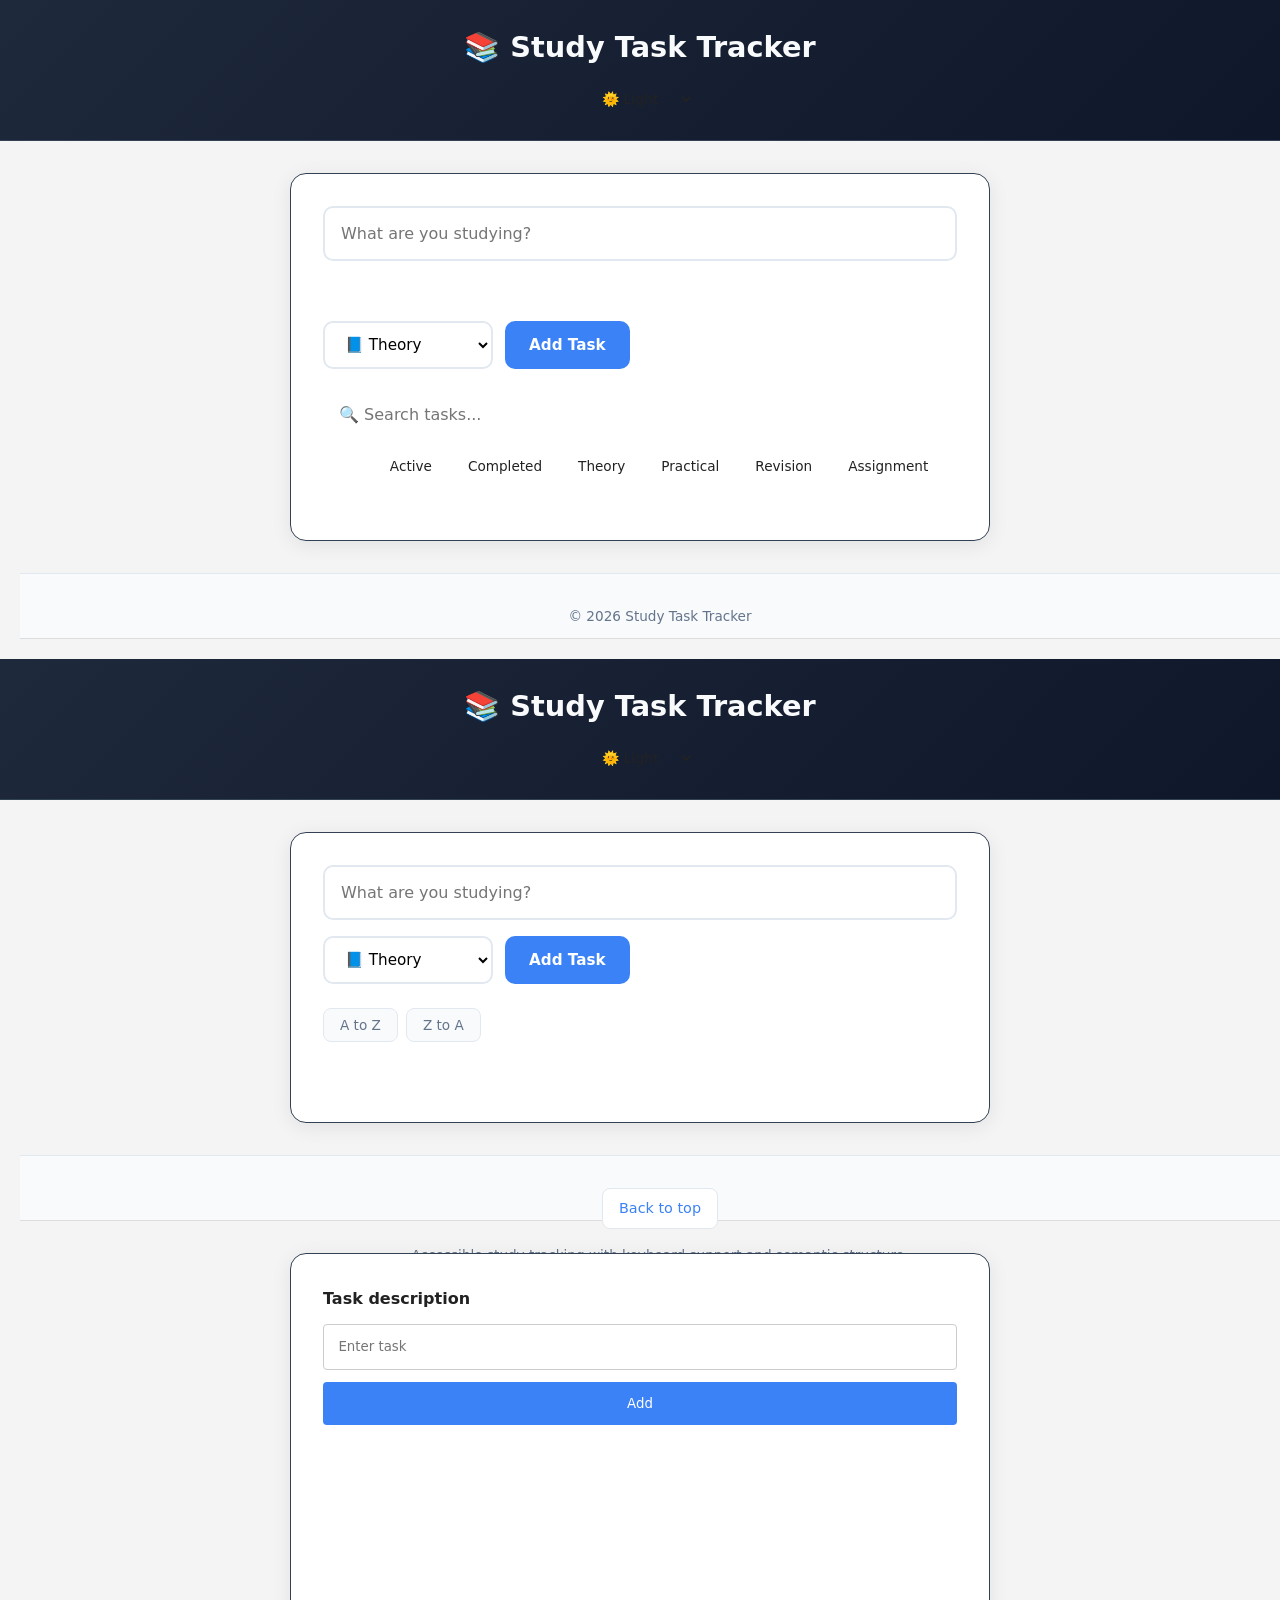
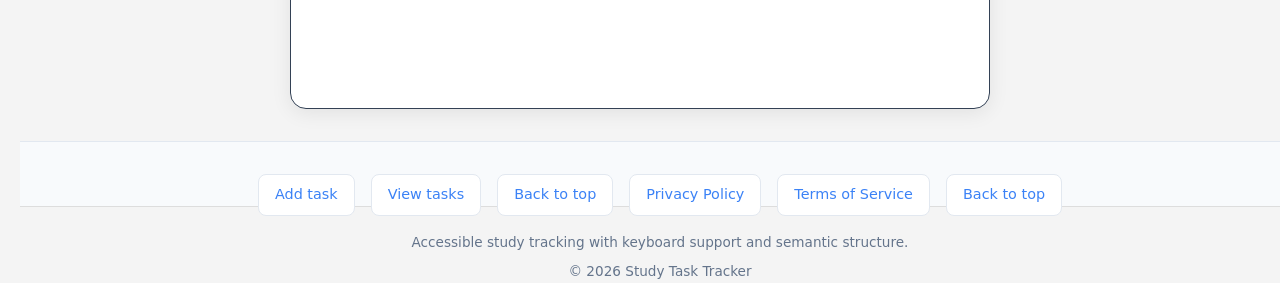
<file: index.html>
<!DOCTYPE html>
<html lang="en">
<head>
    <meta charset="UTF-8">
    <meta name="viewport" content="width=device-width, initial-scale=1.0">
    <title>Study Task Tracker</title>
    <link rel="stylesheet" href="style.css">
</head>
<body>
    
  <meta charset="UTF-8">
  <meta name="viewport" content="width=device-width, initial-scale=1.0">
  <title>Study Task Tracker</title>
  <link rel="stylesheet" href="style.css">
</head>
<body>
  <a class="skip-link" href="#main-content">Skip to main content</a>

  <header class="site-header">
    <h1>📚 Study Task Tracker</h1> 
  <select id="themeSwitcher" class="theme-dropdown">
  <option value="light">🌞 Light</option>
  <option value="dark">🌙 Dark</option>
  <option value="blue">🩵 Blue</option>
  <option value="pastel">🎀 Pastel</option>
</select>
    
  </header>
    <main class="container">
        <div class="input-section">
            <input type="text" id="taskInput" placeholder="What are you studying?">
            <div id="errorMsg" class="error"></div>
            <div class="controls">
                <select id="categoryInput">
                    <option value="Theory">📘 Theory</option>
                    <option value="Practical">💻 Practical</option>
                    <option value="Revision">🔄 Revision</option>
                    <option value="Assignment">📝 Assignment</option>
                </select>
                <button id="addBtn" onclick="addTask()">Add Task</button>
            </div>
        </div>

        <div class="filter-search-section">
            <div class="search-wrapper">
                <input type="text" id="searchInput" placeholder="🔍 Search tasks...">
            </div>
            <div class="filter-buttons" id="filterButtons">
                <button class="filter-btn active" data-filter="all">All</button>
                <button class="filter-btn" data-filter="active">Active</button>
                <button class="filter-btn" data-filter="completed">Completed</button>
                <button class="filter-btn" data-filter="Theory">Theory</button>
                <button class="filter-btn" data-filter="Practical">Practical</button>
                <button class="filter-btn" data-filter="Revision">Revision</button>
                <button class="filter-btn" data-filter="Assignment">Assignment</button>
            </div>
        </div>

        <div id="taskStats" class="task-stats"></div>
        <div id="emptyState" class="empty-state" style="display: none;">No tasks found.</div>
        <ul id="taskList" aria-live="polite"></ul>
    </main>

    <footer class="site-footer">
        <p>&copy; 2026 Study Task Tracker</p>
    </footer>

    <script src="script.js"></script>
</body>
</html>
<!DOCTYPE html>
<html lang="en">
<head>
    <meta charset="UTF-8">
    <meta name="viewport" content="width=device-width, initial-scale=1.0">
    <title>Study Task Tracker</title>
    <link rel="stylesheet" href="style.css">
</head>
<body>

    <header class="site-header">
        <h1>📚 Study Task Tracker</h1>
        <select id="themeSwitcher" class="theme-dropdown">
            <option value="light">🌞 Light</option>
            <option value="dark">🌙 Dark</option>
            <option value="blue">🩵 Blue</option>
            <option value="pastel">🎀 Pastel</option>
        </select>
    </header>

    <main class="container" id="main-content">
        <div class="input-section">
            <input type="text" id="taskInput" placeholder="What are you studying?" aria-label="Task input">
            <div class="controls">
                <select id="categoryInput" aria-label="Task category">
                    <option value="Theory">📘 Theory</option>
                    <option value="Practical">💻 Practical</option>
                    <option value="Revision">🔄 Revision</option>
                    <option value="Assignment">📝 Assignment</option>
                </select>
                <button id="addBtn">Add Task</button>
            </div>
        </div>

        <div class="sort-controls">
            <button onclick="sortTasks('asc')">A to Z</button>
            <button onclick="sortTasks('desc')">Z to A</button>
        </div>

        <ul id="taskList" aria-live="polite" aria-label="Task list"></ul>

        <p id="errorMsg" class="error" role="alert"></p>
    </main>

    <footer class="site-footer">
        <nav aria-label="Footer navigation">
            <a href="#main-content">Back to top</a>
        </nav>
        <p>Accessible study tracking with keyboard support and semantic structure.</p>
        <p>&copy; 2026 Study Task Tracker</p>
    </footer>

    <script src="script.js"></script>

</body>
</html>

  <main id="main-content" class="container">
    <form id="taskForm" onsubmit="event.preventDefault(); addTask();">
      <label for="taskInput">Task description</label>
      <input type="text" id="taskInput" placeholder="Enter task" aria-describedby="taskHelp">
      <button type="submit">Add</button>
      <p id="taskHelp" class="sr-only">Enter a task and press Add to track your study items.</p>
    </form>

    <p id="errorMsg" class="error" role="alert"></p>

    <ul id="taskList" aria-live="polite" aria-label="Task list"></ul>
    <p id="taskStats"></p>

    <div id="celebration" class="celebration hidden">
    <img src="task completed image.jpg" alt="Celebration" />
    <p>All tasks completed! 🎉</p>
  </div>

  </main>

  <footer class="site-footer">
    <nav aria-label="Footer navigation">
  <a href="#taskInput">Add task</a>
  <a href="#taskList">View tasks</a>
  <a href="#main-content">Back to top</a>
  <a href="privacy.html">Privacy Policy</a>
  <a href="terms.html">Terms of Service</a>
      <a href="#main-content">Back to top</a>
    </nav>
    <p>Accessible study tracking with keyboard support and semantic structure.</p>
    <p>&copy; 2026 Study Task Tracker</p>
  </footer>

  <script src="script.js"></script>
</body>
</html>
</file>
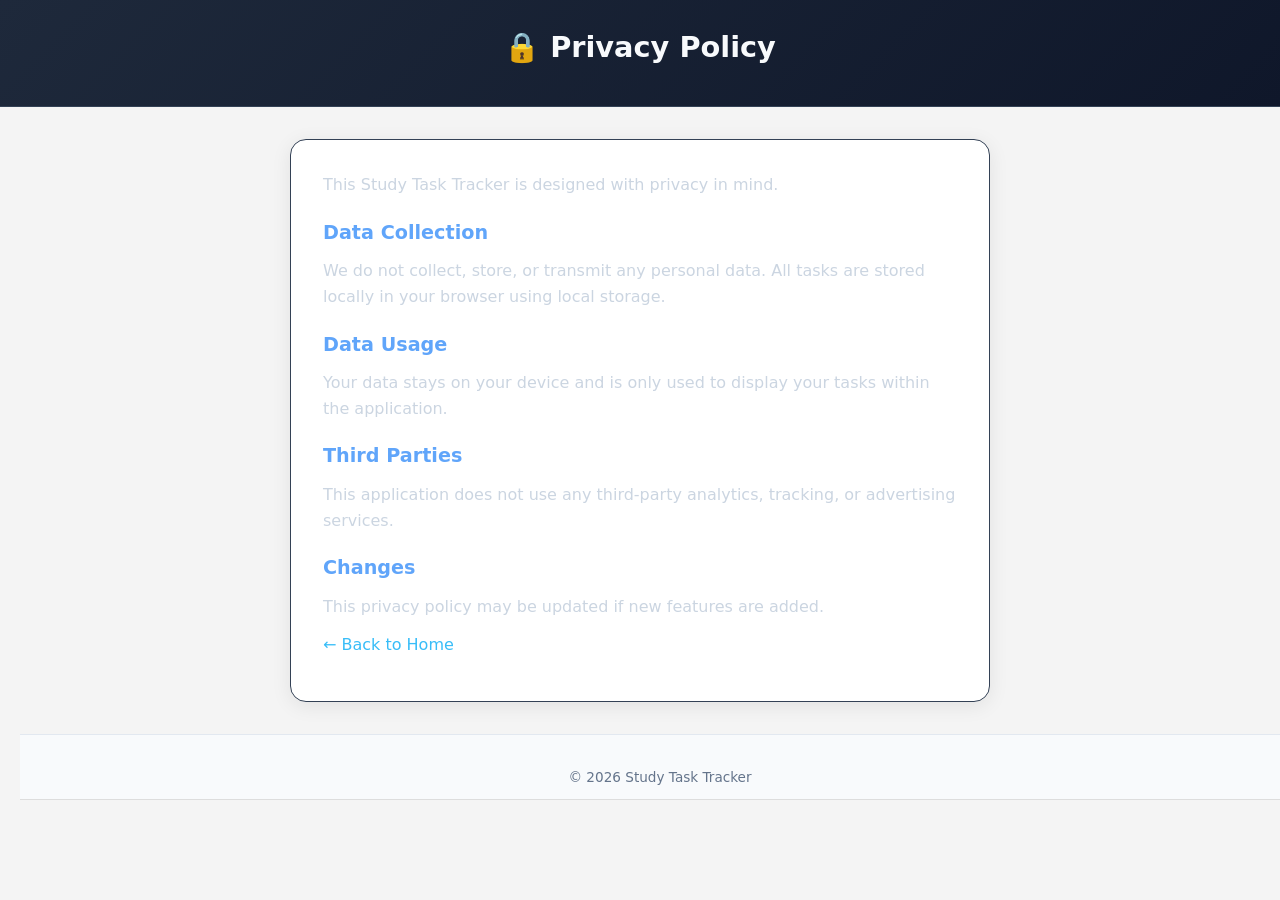
<file: privacy.html>
<!DOCTYPE html>
<html lang="en">
<head>
  <meta charset="UTF-8">
  <meta name="viewport" content="width=device-width, initial-scale=1.0">
  <title>Privacy Policy - Study Task Tracker</title>
  <link rel="stylesheet" href="style.css">
</head>
<body>

<header class="site-header">
  <h1>🔒 Privacy Policy</h1>
</header>

<main class="container">
  <p>
    This Study Task Tracker is designed with privacy in mind.
  </p>

  <h2>Data Collection</h2>
  <p>
    We do not collect, store, or transmit any personal data.
    All tasks are stored locally in your browser using local storage.
  </p>

  <h2>Data Usage</h2>
  <p>
    Your data stays on your device and is only used to display your tasks within the application.
  </p>

  <h2>Third Parties</h2>
  <p>
    This application does not use any third-party analytics, tracking, or advertising services.
  </p>

  <h2>Changes</h2>
  <p>
    This privacy policy may be updated if new features are added.
  </p>

  <p><a href="index.html">← Back to Home</a></p>
</main>

<footer class="site-footer">
  <p>&copy; 2026 Study Task Tracker</p>
</footer>

</body>
</html>
</file>
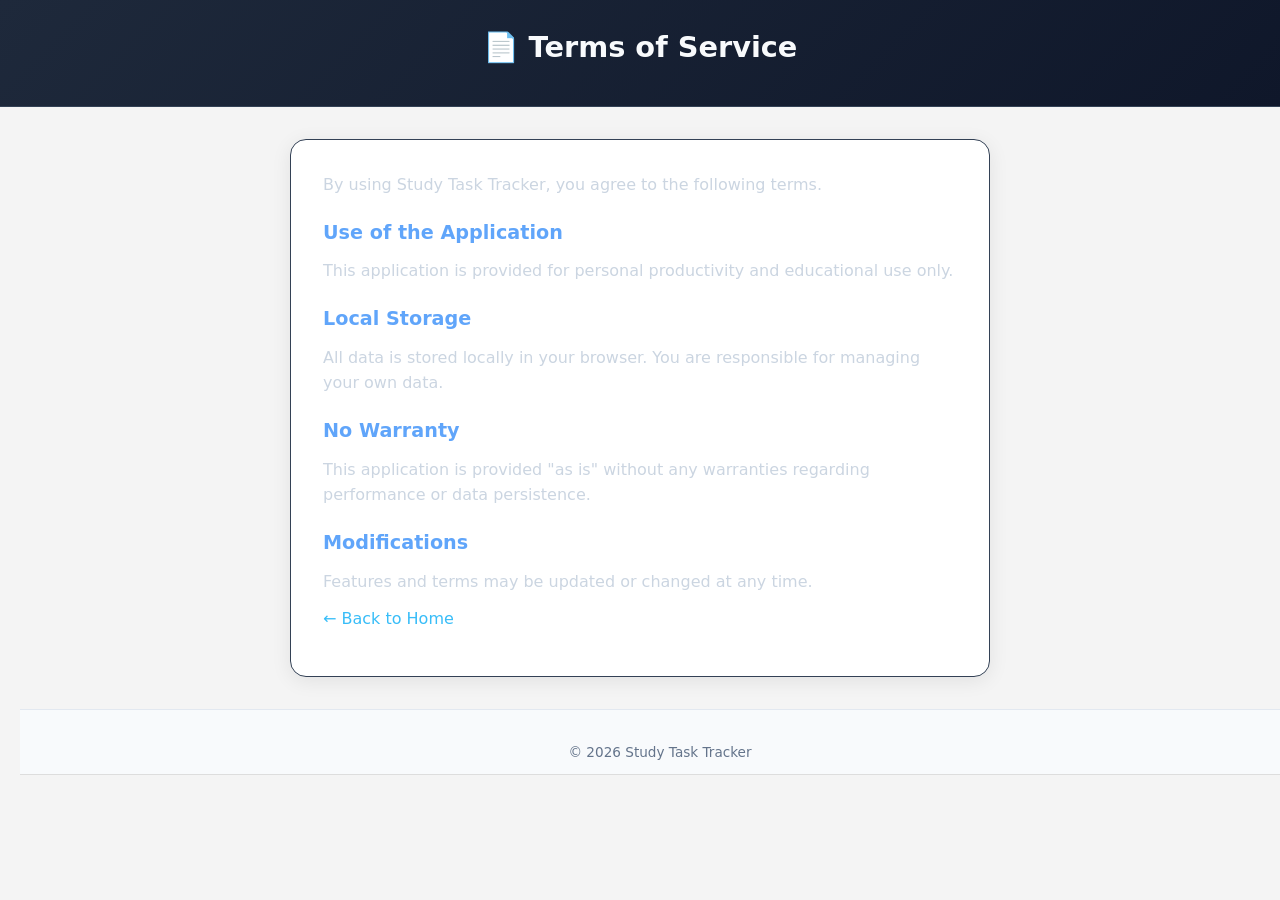
<file: terms.html>
<!DOCTYPE html>
<html lang="en">
<head>
  <meta charset="UTF-8">
  <meta name="viewport" content="width=device-width, initial-scale=1.0">
  <title>Terms of Service - Study Task Tracker</title>
  <link rel="stylesheet" href="style.css">
</head>
<body>

<header class="site-header">
  <h1>📄 Terms of Service</h1>
</header>

<main class="container">
  <p>
    By using Study Task Tracker, you agree to the following terms.
  </p>

  <h2>Use of the Application</h2>
  <p>
    This application is provided for personal productivity and educational use only.
  </p>

  <h2>Local Storage</h2>
  <p>
    All data is stored locally in your browser. You are responsible for managing your own data.
  </p>

  <h2>No Warranty</h2>
  <p>
    This application is provided "as is" without any warranties regarding performance or data persistence.
  </p>

  <h2>Modifications</h2>
  <p>
    Features and terms may be updated or changed at any time.
  </p>

  <p><a href="index.html">← Back to Home</a></p>
</main>

<footer class="site-footer">
  <p>&copy; 2026 Study Task Tracker</p>
</footer>

</body>
</html>
</file>
<file: style.css>
body {
  font-family: Arial, sans-serif;
  background: #f4f4f4;
  margin: 0;
  color: #222;
}

.skip-link {
  position: absolute;
  left: -999px;
  top: auto;
  width: 1px;
  height: 1px;
  overflow: hidden;
}

.skip-link:focus {
  left: 1rem;
  top: 1rem;
  width: auto;
  height: auto;
  padding: 0.75rem 1rem;
  background: #333;
  color: #fff;
  z-index: 1000;
}

.site-header{
  padding: 1rem;
  background: #fff;
  border-bottom: 1px solid #ddd;
  
}
.site-footer {
  padding: 10px;
  background: #fff;
  border-bottom: 1px solid #ddd;
  position: static;
  bottom: 0%;
  width: 100%;
  height: 40px; /* set a fixed height */
  
}

.site-header {
  text-align: center;
}

.container {
  max-width: 520px;
  margin: 2rem auto;
  padding: 0 1rem;
}

/* ===== Global Reset ===== */
* {
  margin: 0;
  padding: 0;
  box-sizing: border-box;
  font-family: "Inter", system-ui, sans-serif;
}

body {
  background: #0f172a;
  color: #e2e8f0;
  line-height: 1.6;
}

/* ===== Header ===== */
.site-header {
  padding: 24px;
  text-align: center;
  background: linear-gradient(135deg, #1e293b, #0f172a);
  border-bottom: 1px solid #334155;
}

.site-header h1 {
  font-size: 1.8rem;
  font-weight: 600;
}

/* ===== Container ===== */
.container {
  max-width: 850px;
  margin: 40px auto;
  padding: 30px;
  background: rgba(30, 41, 59, 0.6);
  border: 1px solid #334155;
  border-radius: 16px;
  backdrop-filter: blur(10px);
  box-shadow: 0 10px 30px rgba(0,0,0,0.4);
}

/* ===== Headings ===== */
.container h2 {
  margin-top: 20px;
  margin-bottom: 10px;
  color: #60a5fa;
  font-size: 1.2rem;
}

/* ===== Paragraphs ===== */
.container p {
  margin-bottom: 12px;
  color: #cbd5e1;
}

/* ===== Links ===== */
a {
  color: #38bdf8;
  text-decoration: none;
  transition: 0.2s;
}

a:hover {
  color: #0ea5e9;
  text-decoration: underline;
}

/* ===== Footer ===== */
.site-footer {
  margin: 20px;
  border-top: 1px solid #334155;
  color: rgb(0, 0, 0);
  padding-top: 10px;
  padding-bottom: 0%;
  color: var(--text-color);
}

/* ===== Navigation Links ===== */
nav {
  display: flex;
  gap: 15px;
  justify-content: center;
  flex-wrap: wrap;
  margin-bottom: 10px;
}

nav a {
  padding: 6px 12px;
  border: 1px solid #334155;
  border-radius: 8px;
  background: #1e293b;
}

/* Hover effect */
nav a:hover {
  background: #2563eb;
  border-color: #2563eb;
  color: white;
}

form {
  display: grid;
  gap: 0.75rem;
  margin-bottom: 1rem;
}

label {
  font-weight: bold;
  text-align: left;
  display: block;
}

input {
  padding: 0.9rem;
  width: 100%;
  max-width: 100%;
  border: 1px solid #ccc;
  border-radius: 4px;
}

button {
  padding: 0.9rem 1.25rem;
  border: none;
  background: #3b82f6;
  color: #fff;
  border-radius: 4px;
  cursor: pointer;
}

button:hover,
button:focus {
  background: #2563eb;
  outline: 2px solid #1d4ed8;
  outline-offset: 2px;
}

ul {
  padding: 0;
  margin: 0;
}

/* ===== Task List & Items ===== */
li {
  list-style: none;
  margin: 0.75rem 0;
  padding: 1rem;
  background: var(--card-bg);
  color: var(--text-color);
  border-radius: 12px;
  display: flex;
  justify-content: space-between;
  align-items: center;
  border: 1px solid var(--border-color);
  transition: transform 0.2s, box-shadow 0.2s;
  box-shadow: 0 4px 6px -1px rgba(0, 0, 0, 0.1);
}

li:hover {
  transform: translateY(-2px);
  box-shadow: 0 10px 15px -3px rgba(0, 0, 0, 0.1);
}

.completed {
  text-decoration: line-through;
  opacity: 0.6;
}

.task-content {
  flex: 1;
  display: flex;
  flex-direction: column;
  gap: 4px;
  margin-left: 12px;
}

.task-text-row {
  display: flex;
  align-items: center;
  gap: 8px;
}

.category-badge {
  font-size: 0.7rem;
  padding: 2px 8px;
  border-radius: 20px;
  background: var(--button-bg);
  color: #fff;
  font-weight: 600;
  text-transform: uppercase;
}

.task-time {
  font-size: 0.75rem;
  color: #888;
}

.task-actions {
  display: flex;
  gap: 8px;
}

.task-actions button {
  padding: 6px 12px;
  font-size: 0.85rem;
}

.remove-btn {
  background: #ef4444 !important;
}

.remove-btn:hover {
  background: #dc2626 !important;
}

/* ===== Search & Filter ===== */
.filter-search-section {
  margin: 24px 0;
  display: flex;
  flex-direction: column;
  gap: 16px;
}

.search-wrapper input {
  width: 100%;
  padding: 12px 16px;
  border-radius: 12px;
  border: 1px solid var(--border-color);
  background: var(--card-bg);
  color: var(--text-color);
  font-size: 1rem;
  transition: border-color 0.2s, box-shadow 0.2s;
}

.search-wrapper input:focus {
  outline: none;
  border-color: var(--button-bg);
  box-shadow: 0 0 0 3px rgba(59, 130, 246, 0.2);
}

.filter-buttons {
  display: flex;
  flex-wrap: wrap;
  gap: 8px;
  margin-bottom: 0.25rem;
}

.filter-btn {
  padding: 6px 14px;
  border-radius: 20px;
  border: 1px solid var(--border-color);
  background: transparent !important;
  color: var(--text-color);
  font-size: 0.85rem;
  cursor: pointer;
  transition: all 0.2s;
}

.filter-btn:hover {
  border-color: var(--button-bg);
}

.filter-btn.active {
  background: var(--button-bg) !important;
  color: white !important;
  border-color: var(--button-bg);
}

.task-stats {
  margin-top: 10px;
  font-size: 0.9rem;
  font-weight: 500;
  color: var(--text-color);
  opacity: 0.8;
}

.empty-state {
  text-align: center;
  padding: 40px 20px;
  color: #888;
  font-style: italic;
}

/* Theme variable overrides for consistency */
[data-theme="light"] {
  --bg-color: #f8fafc;
  --text-color: #1e293b;
  --card-bg: #ffffff;
  --header-bg: #ffffff;
  --border-color: #e2e8f0;
  --button-bg: #3b82f6;
}

[data-theme="dark"] {
  --bg-color: #0f172a;
  --text-color: #f1f5f9;
  --card-bg: #1e293b;
  --header-bg: #1e293b;
  --border-color: #334155;
  --button-bg: #6366f1;
}

[data-theme="blue"] {
  --bg-color: #f0f9ff;
  --text-color: #075985;
  --card-bg: #ffffff;
  --header-bg: #bae6fd;
  --border-color: #7dd3fc;
  --button-bg: #0ea5e9;
}

[data-theme="pastel"] {
  --bg-color: #fff1f2;
  --text-color: #881337;
  --card-bg: #ffffff;
  --header-bg: #fce7f3;
  --border-color: #fbcfe8;
  --button-bg: #f472b6;
}

body {
  transition: background-color 0.3s, color 0.3s;
}
/* ===== Global Reset ===== */
* {
  margin: 0;
  padding: 0;
  box-sizing: border-box;
  font-family: "Inter", system-ui, sans-serif;
}

body {
  background: #f4f4f4;
  color: #222;
  line-height: 1.6;
  transition: background 0.3s ease, color 0.3s ease;
}

.skip-link {
  position: absolute;
  left: -999px;
  top: auto;
  width: 1px;
  height: 1px;
  overflow: hidden;
}

.skip-link:focus {
  left: 1rem;
  top: 1rem;
  width: auto;
  height: auto;
  padding: 0.75rem 1rem;
  background: #333;
  color: #fff;
  z-index: 1000;
}

/* ===== Header ===== */
.site-header {
  padding: 1.5rem 1rem;
  text-align: center;
  background: linear-gradient(135deg, #1e293b, #0f172a);
  border-bottom: 1px solid #334155;
  position: sticky;
  top: 0;
  z-index: 100;
}

.site-header h1 {
  font-size: 1.8rem;
  font-weight: 600;
  color: #f8fafc;
  margin-bottom: 0.75rem;
}

.theme-dropdown {
  padding: 0.5rem 1rem;
  border-radius: 8px;
  border: 1px solid #475569;
  background: #334155;
  color: #f8fafc;
  cursor: pointer;
  font-size: 0.9rem;
  transition: background 0.2s ease;
}

.theme-dropdown:hover {
  background: #475569;
}

.theme-dropdown:focus {
  outline: 2px solid #60a5fa;
  outline-offset: 2px;
}

/* ===== Container ===== */
.container {
  max-width: 700px;
  margin: 2rem auto;
  padding: 2rem;
  background: #ffffff;
  border-radius: 16px;
  box-shadow: 0 4px 20px rgba(0, 0, 0, 0.08);
}

/* ===== Input Section ===== */
.input-section {
  display: flex;
  flex-direction: column;
  gap: 1rem;
  margin-bottom: 1.5rem;
}

.input-section input[type="text"] {
  padding: 1rem;
  border: 2px solid #e2e8f0;
  border-radius: 10px;
  font-size: 1rem;
  transition: border-color 0.2s ease, box-shadow 0.2s ease;
}

.input-section input[type="text"]:focus {
  outline: none;
  border-color: #3b82f6;
  box-shadow: 0 0 0 3px rgba(59, 130, 246, 0.15);
}

.controls {
  display: flex;
  gap: 0.75rem;
  flex-wrap: wrap;
}

.controls select {
  padding: 0.75rem 1rem;
  border: 2px solid #e2e8f0;
  border-radius: 10px;
  font-size: 0.95rem;
  background: #fff;
  cursor: pointer;
  transition: border-color 0.2s ease;
}

.controls select:focus {
  outline: none;
  border-color: #3b82f6;
}

#addBtn {
  padding: 0.75rem 1.5rem;
  border: none;
  background: #3b82f6;
  color: #fff;
  border-radius: 10px;
  font-size: 0.95rem;
  font-weight: 600;
  cursor: pointer;
  transition: background 0.2s ease, transform 0.1s ease;
}

#addBtn:hover {
  background: #2563eb;
}

#addBtn:active {
  transform: scale(0.98);
}

/* ===== Sort Controls ===== */
.sort-controls {
  display: flex;
  gap: 0.5rem;
  margin-bottom: 1rem;
}

.sort-controls button {
  padding: 0.5rem 1rem;
  border: 1px solid #e2e8f0;
  background: #f8fafc;
  color: #64748b;
  border-radius: 8px;
  font-size: 0.85rem;
  cursor: pointer;
  transition: all 0.2s ease;
}

.sort-controls button:hover {
  background: #e2e8f0;
  color: #334155;
}

/* ===== Task List ===== */
#taskList {
  list-style: none;
  padding: 0;
  margin: 0;
}

#taskList li {
  display: flex;
  align-items: center;
  gap: 0.75rem;
  padding: 1rem;
  margin-bottom: 0.75rem;
  background: #f8fafc;
  border: 1px solid #e2e8f0;
  border-radius: 12px;
  transition: all 0.2s ease;
}

#taskList li:hover {
  box-shadow: 0 2px 8px rgba(0, 0, 0, 0.06);
}

#taskList li.completed {
  opacity: 0.6;
}

#taskList li.completed span {
  text-decoration: line-through;
  color: #94a3b8;
}

#taskList input[type="checkbox"] {
  width: 1.25rem;
  height: 1.25rem;
  cursor: pointer;
  accent-color: #3b82f6;
}

#taskList li span {
  flex: 1;
  font-size: 0.95rem;
  color: #334155;
}

#taskList li small {
  font-size: 0.75rem;
  color: #94a3b8;
  white-space: nowrap;
}

.task-actions {
  display: flex;
  gap: 0.5rem;
}

.task-actions button {
  padding: 0.4rem 0.75rem;
  border: none;
  border-radius: 6px;
  font-size: 0.8rem;
  cursor: pointer;
  transition: all 0.2s ease;
}

.task-actions .edit-btn {
  background: #e2e8f0;
  color: #475569;
}

.task-actions .edit-btn:hover {
  background: #cbd5e1;
}

.task-actions .remove-btn {
  background: #fee2e2;
  color: #dc2626;
}

.task-actions .remove-btn:hover {
  background: #fecaca;
}

/* ===== Error Message ===== */
.error {
  color: #dc2626;
  font-size: 0.85rem;
  margin-top: 0.5rem;
  min-height: 1.25rem;
}

/* ===== Footer ===== */
.site-footer {
  padding: 2rem 1rem;
  text-align: center;
  background: #f8fafc;
  border-top: 1px solid #e2e8f0;
  margin-top: 2rem;
}

.site-footer nav {
  display: flex;
  gap: 1rem;
  justify-content: center;
  flex-wrap: wrap;
  margin-bottom: 1rem;
}

.site-footer a {
  padding: 0.5rem 1rem;
  border: 1px solid #e2e8f0;
  border-radius: 8px;
  background: #fff;
  color: #3b82f6;
  text-decoration: none;
  font-size: 0.9rem;
  transition: all 0.2s ease;
}

.site-footer a:hover {
  background: #3b82f6;
  border-color: #3b82f6;
  color: #fff;
  text-decoration: none;
}

.site-footer p {
  color: #64748b;
  font-size: 0.85rem;
  margin-bottom: 0.5rem;
}

/* ===== Accessibility ===== */
.sr-only {
  position: absolute;
  width: 1px;
  height: 1px;
  padding: 0;
  margin: -1px;
  overflow: hidden;
  clip: rect(0, 0, 0, 0);
  white-space: nowrap;
  border: 0;
}

/* =========================
   MULTI-THEME SYSTEM

/* Light Theme (default) */
[data-theme="light"] {
  --bg-color: #f4f4f4;
  --text-color: #222222;
  --card-bg: #ffffff;
  --header-bg: linear-gradient(135deg, #1e293b, #0f172a);
  --border-color: #e2e8f0;
  --button-bg: #3b82f6;
  --input-border: #e2e8f0;
  --task-bg: #f8fafc;
  --task-border: #e2e8f0;
  --footer-bg: #f8fafc;
  --completed-color: black;
}

/* Dark Theme */
[data-theme="dark"] {
  --bg-color: #0f172a;
  --text-color: #e2e8f0;
  --card-bg: #1e293b;
  --header-bg: #1e293b;
  --border-color: #334155;
  --button-bg: #6366f1;
   --completed-color: #e2e8f0;
}

/* Blue Theme */
[data-theme="blue"] {
  --bg-color: #e0f2fe;
  --text-color: #0c4a6e;
  --card-bg: #ffffff;
  --header-bg: linear-gradient(135deg, #0284c7, #0ea5e9);
  --border-color: #38bdf8;
  --button-bg: #0ea5e9;
  --input-border: #bae6fd;
  --task-bg: #f0f9ff;
  --task-border: #bae6fd;
  --footer-bg: #e0f2fe;
  --completed-color: black;
}

/* Pastel Theme */
[data-theme="pastel"] {
  --bg-color: #fdf2f8;
  --text-color: #4b5563;
  --card-bg: #ffffff;
  --header-bg: linear-gradient(135deg, #c084fc, #a855f7);
  --border-color: #e9d5ff;
  --button-bg: #a855f7;
  --input-border: #e9d5ff;
  --task-bg: #fdf2f8;
  --task-border: #fce7f3;
  --footer-bg: #fdf2f8;
  --bg-color: #fdf2f8;        /* soft pink */
  --text-color: #4b5563;      /* soft gray text */
  --card-bg: #fce7f3;         /* pastel pink cards */
  --header-bg: #e9d5ff;       /* lavender header */
  --border-color: #c4b5fd;
  --button-bg: #a5b4fc;
  --completed-color: black;
}

/* Apply theme variables */
html[data-theme] body {
  background: var(--bg-color) !important;
  color: var(--text-color) !important;
}

html[data-theme] .container {
  background: var(--card-bg) !important;
  border: 1px solid var(--border-color) !important;
}

html[data-theme] .input-section input[type="text"] {
  border-color: var(--input-border) !important;
  background: var(--card-bg) !important;
  color: var(--text-color) !important;
}

html[data-theme] .controls select {
  border-color: var(--input-border) !important;
  background: var(--card-bg) !important;
  color: var(--text-color) !important;
}

html[data-theme] #addBtn {
  background: var(--button-bg) !important;
}

html[data-theme] .site-footer {
  background: var(--footer-bg) !important;
}

html[data-theme] #taskList li {
  background: var(--task-bg) !important;
  border-color: var(--task-border) !important;
}

html[data-theme] #taskList li span {
  color: var(--text-color) !important;
}

html[data-theme] .sort-controls button {
  background: var(--card-bg) !important;
  border-color: var(--border-color) !important;
  color: var(--text-color) !important;
}

/* Category color coding */
[data-category="Theory"] { border-left: 4px solid #3b82f6; }
[data-category="Practical"] { border-left: 4px solid #10b981; }
[data-category="Revision"] { border-left: 4px solid #f59e0b; }
[data-category="Assignment"] { border-left: 4px solid #8b5cf6; }
html[data-theme] button {
  background: var(--button-bg) !important;
}
.theme-dropdown {
  padding: 8px 12px;
  border-radius: 8px;
  border: 1px solid var(--border-color);
  background: var(--card-bg);
  color: var(--text-color);
  cursor: pointer;
  font-size: 14px;
}
body {
  transition: all 0.3s ease;
}

.celebration {
  text-align: center;
  margin-top: 20px;
  opacity: 0;
  transform: scale(0.5);
  transition: all 0.5s ease;
}

.celebration img {
  width: 200px;
  max-width: 100%;
}

/* When visible */
.celebration.show {
  opacity: 1;
  transform: scale(1);
}

/* 🎉 Image animation */
.celebration.show img {
  animation: bounceIn 0.6s ease, float 2s ease-in-out infinite;
}

/* Bounce entry */
@keyframes bounceIn {
  0% {
    transform: scale(0.3) rotate(-10deg);
    opacity: 0;
  }
  50% {
    transform: scale(1.1) rotate(5deg);
    opacity: 1;
  }
  70% {
    transform: scale(0.95) rotate(-3deg);
  }
  100% {
    transform: scale(1) rotate(0);
  }
}

/* Floating effect */
@keyframes float {
  0% {
    transform: translateY(0px);
  }
  50% {
    transform: translateY(-10px);
  }
  100% {
    transform: translateY(0px);
  }
}

/* ✨ Optional glow effect */
.celebration.show img {
  filter: drop-shadow(0 0 10px gold);
}
</file>
